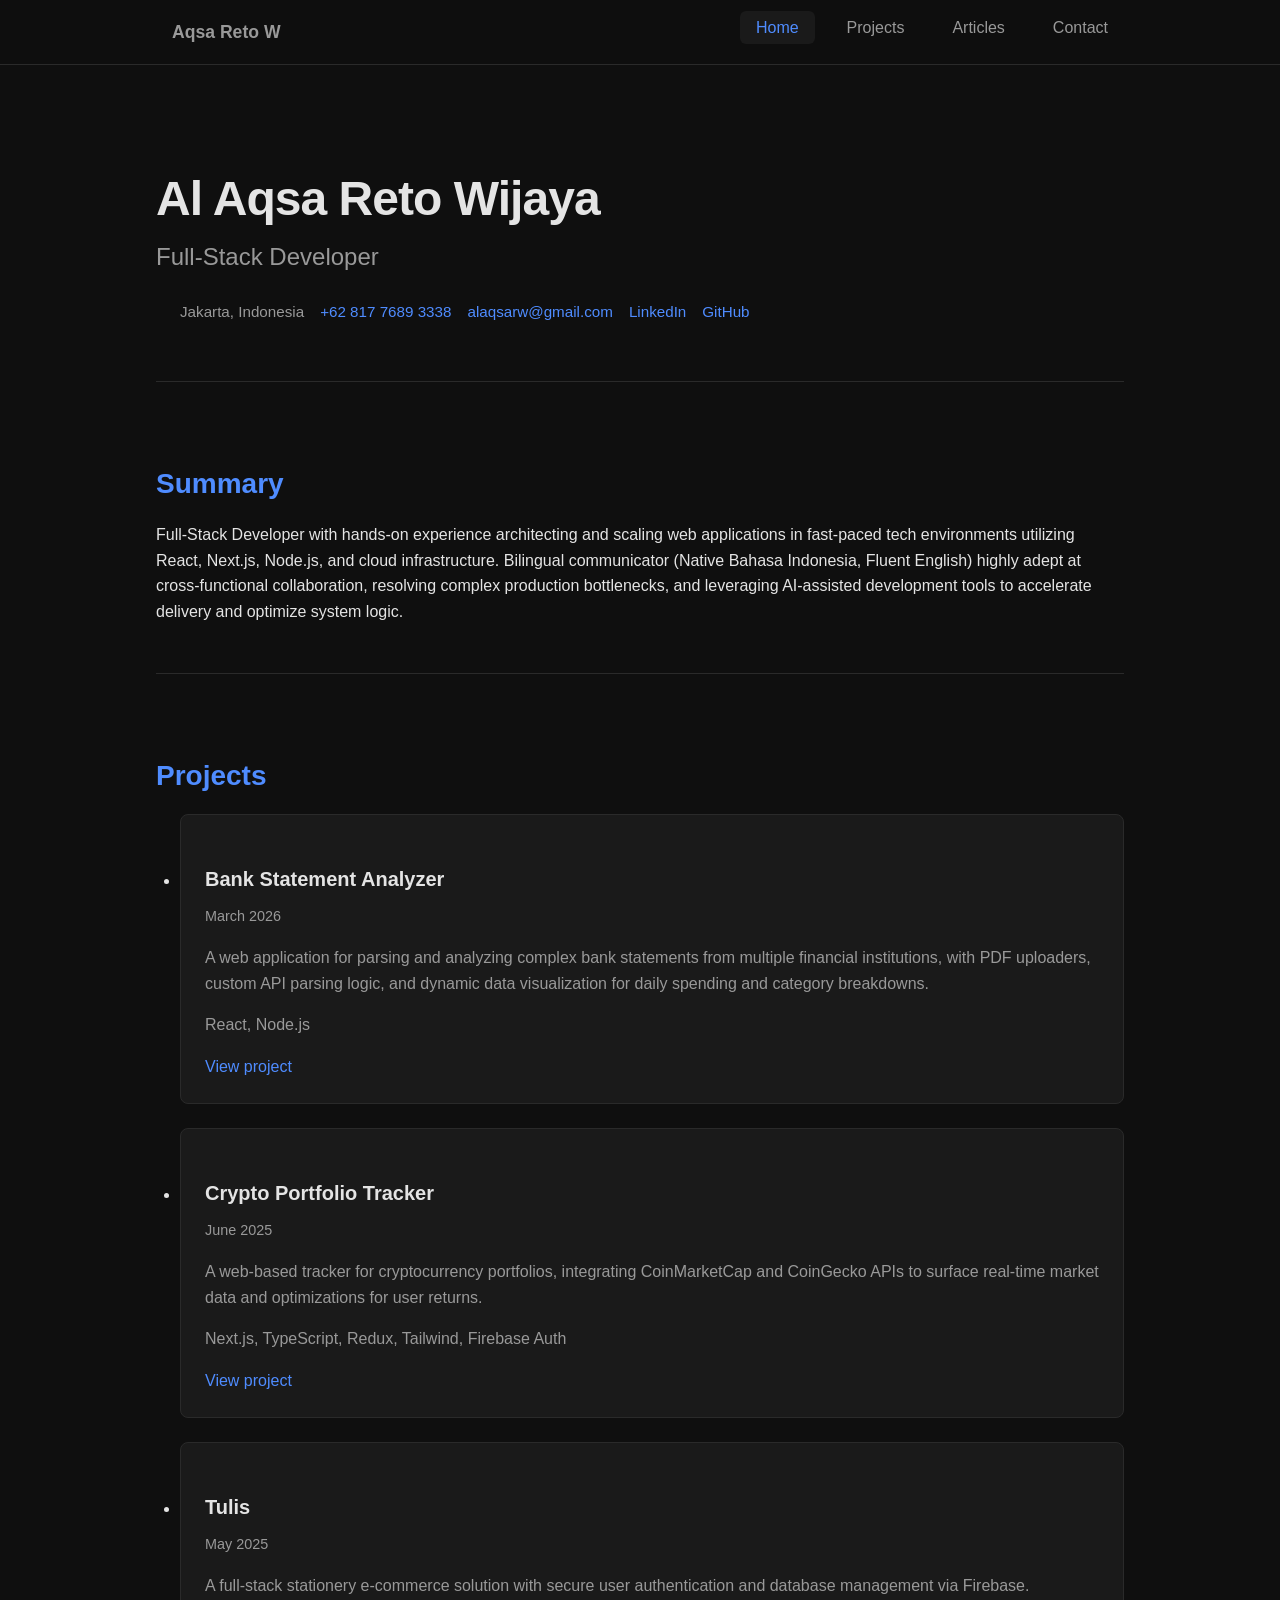
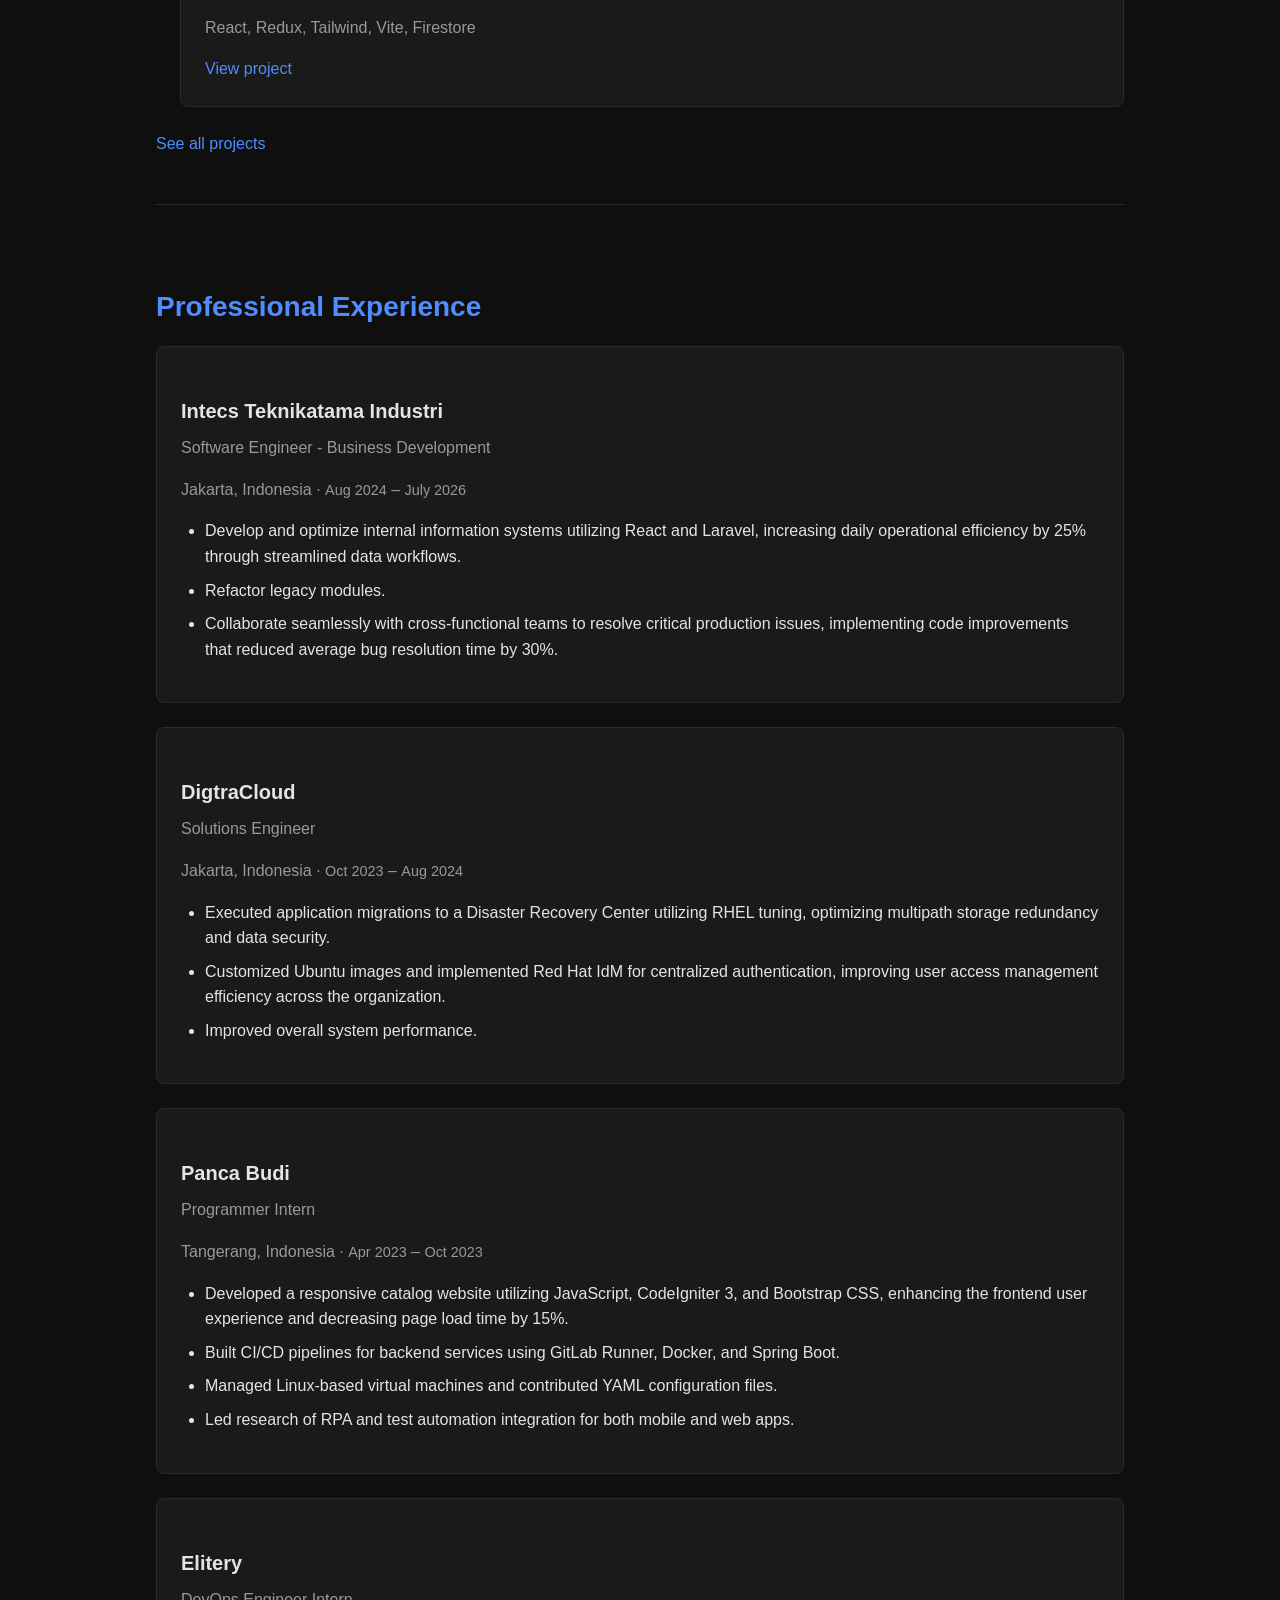
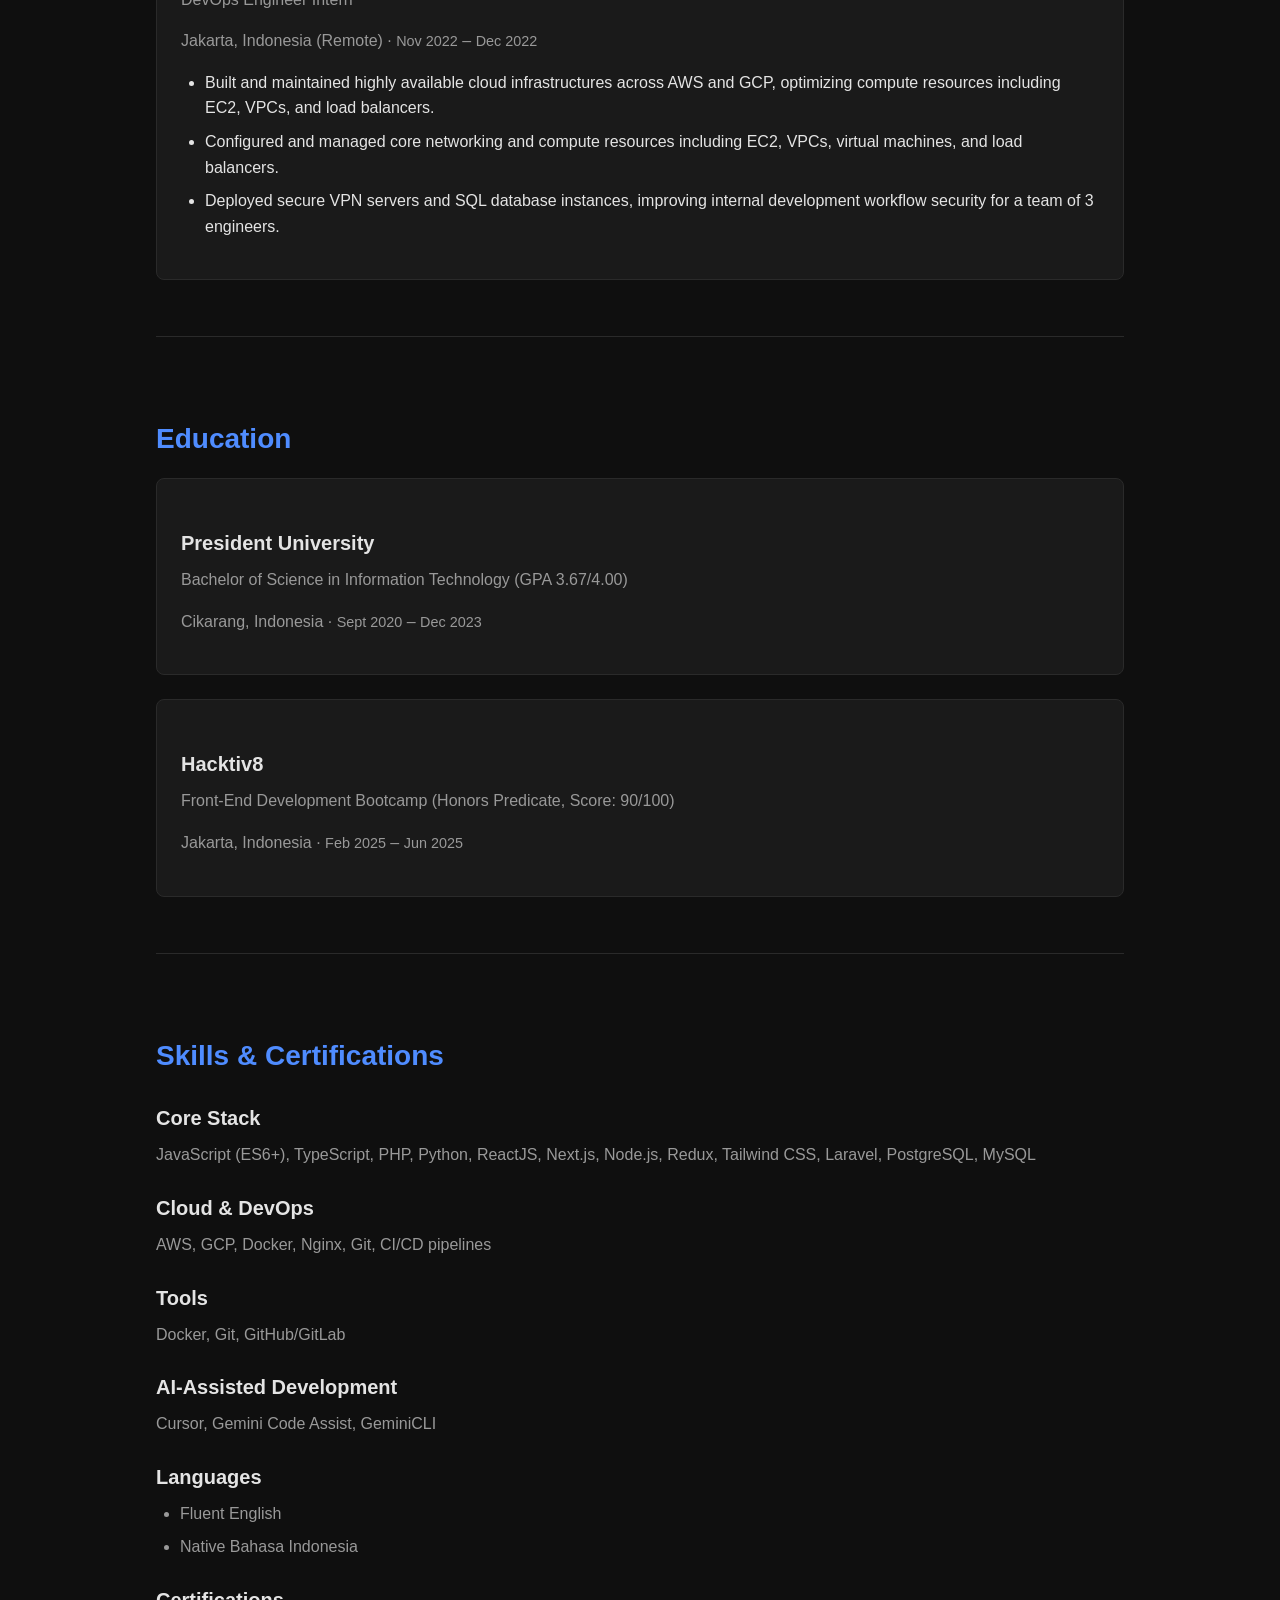
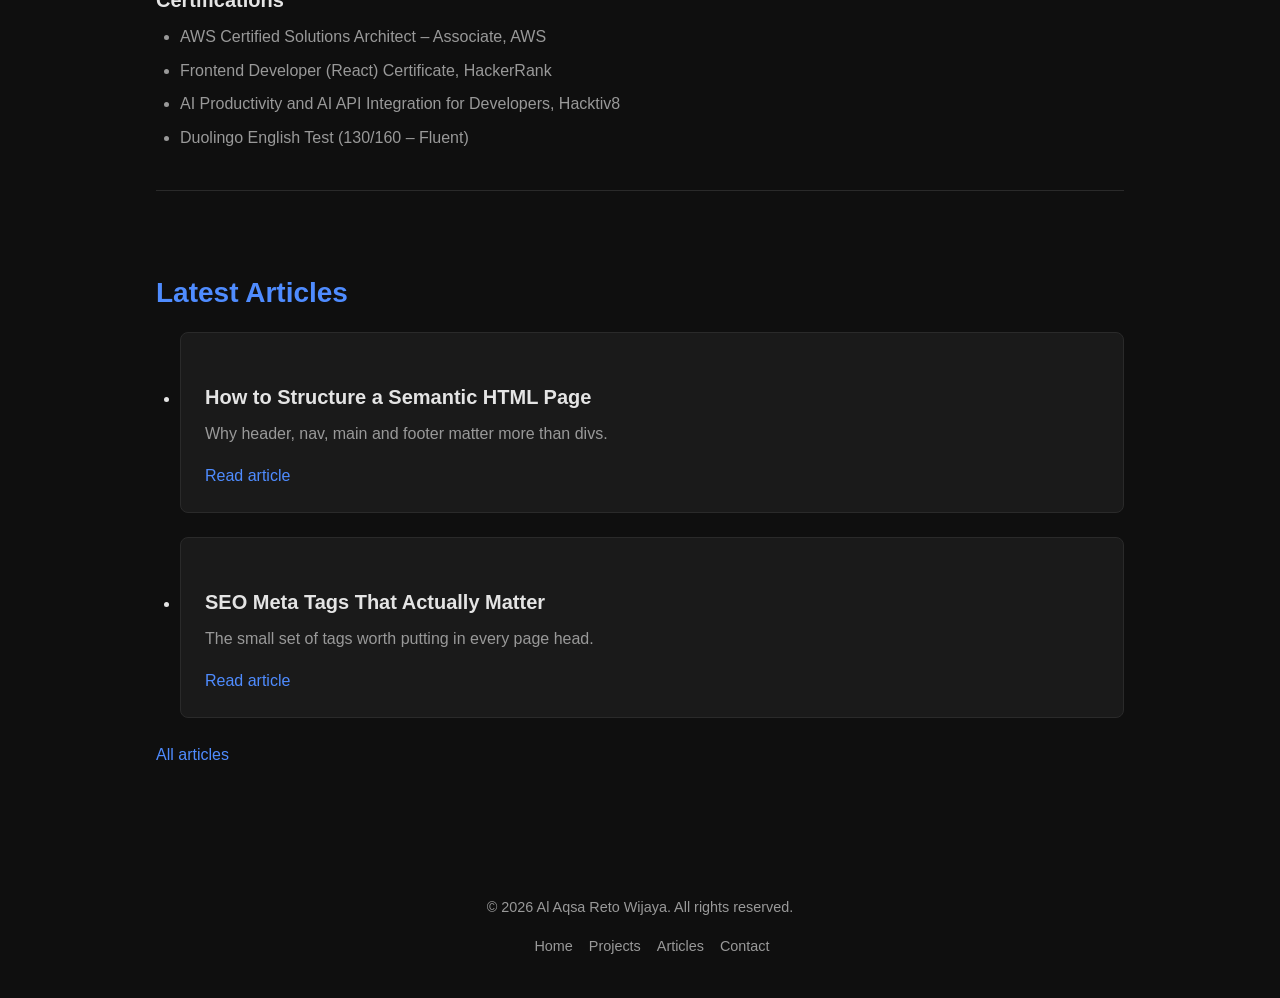
<file: index.html>
<!DOCTYPE html>
<html lang="en">

<head>
    <meta charset="UTF-8">
    <meta name="viewport" content="width=device-width, initial-scale=1.0">
    <title>Al Aqsa Reto Wijaya | Full-Stack Developer</title>
    <meta name="description"
        content="Full-Stack Developer in Jakarta, Indonesia, architecting and scaling web applications with React, Next.js, Node.js and cloud infrastructure.">
    <meta name="keywords"
        content="full-stack developer, React, Next.js, Node.js, TypeScript, Laravel, PostgreSQL, AWS, Jakarta, Indonesia, web developer">
    <meta name="author" content="Al Aqsa Reto Wijaya">
    <meta name="robots" content="index, follow">
    <link rel="canonical" href="https://example.com/index.html">

    <!-- Open Graph -->
    <meta property="og:type" content="website">
    <meta property="og:title" content="Al Aqsa Reto Wijaya | Full-Stack Developer">
    <meta property="og:description"
        content="Full-Stack Developer in Jakarta, Indonesia, architecting and scaling web applications with React, Next.js, Node.js and cloud infrastructure.">
    <meta property="og:url" content="https://example.com/index.html">
    <meta property="og:site_name" content="Al Aqsa Reto Wijaya">
    <link rel="stylesheet" href="css/style.css">

</head>

<body>
    <header>
        <nav aria-label="Main navigation">
            <a href="index.html">Aqsa Reto W</a>
            <ul>
                <li><a href="index.html" aria-current="page">Home</a></li>
                <li><a href="projects.html">Projects</a></li>
                <li><a href="articles.html">Articles</a></li>
                <li><a href="contact.html">Contact</a></li>
            </ul>
        </nav>
    </header>

    <main>
        <section aria-labelledby="hero-heading">
            <h1 id="hero-heading">Al Aqsa Reto Wijaya</h1>
            <p>Full-Stack Developer</p>
            <ul>
                <li>Jakarta, Indonesia</li>
                <li><a href="tel:+6281776893338">+62 817 7689 3338</a></li>
                <li><a href="mailto:alaqsarw@gmail.com">alaqsarw@gmail.com</a></li>
                <li><a href="https://www.linkedin.com/in/alaqsa/" target="_blank" rel="noopener">LinkedIn</a></li>
                <li><a href="https://github.com/AlAqsaRetoW" target="_blank" rel="noopener">GitHub</a></li>
            </ul>
        </section>

        <section aria-labelledby="summary-heading">
            <h2 id="summary-heading">Summary</h2>
            <p>Full-Stack Developer with hands-on experience architecting and scaling web applications in fast-paced
                tech environments utilizing React, Next.js, Node.js, and cloud infrastructure. Bilingual communicator
                (Native Bahasa Indonesia, Fluent English) highly adept at cross-functional collaboration, resolving
                complex production bottlenecks, and leveraging AI-assisted development tools to accelerate delivery and
                optimize system logic.</p>
        </section>

        <section aria-labelledby="projects-heading">
            <h2 id="projects-heading">Projects</h2>
            <ul>
                <li>
                    <article>
                        <h3>Bank Statement Analyzer</h3>
                        <p><time datetime="2026-03">March 2026</time></p>
                        <p>A web application for parsing and analyzing complex bank statements from multiple financial
                            institutions, with PDF uploaders, custom API parsing logic, and dynamic data visualization
                            for daily spending and category breakdowns.</p>
                        <p>React, Node.js</p>
                        <a href="projects.html">View project</a>
                    </article>
                </li>
                <li>
                    <article>
                        <h3>Crypto Portfolio Tracker</h3>
                        <p><time datetime="2025-06">June 2025</time></p>
                        <p>A web-based tracker for cryptocurrency portfolios, integrating CoinMarketCap and CoinGecko
                            APIs to surface real-time market data and optimizations for user returns.</p>
                        <p>Next.js, TypeScript, Redux, Tailwind, Firebase Auth</p>
                        <a href="projects.html">View project</a>
                    </article>
                </li>
                <li>
                    <article>
                        <h3>Tulis</h3>
                        <p><time datetime="2025-05">May 2025</time></p>
                        <p>A full-stack stationery e-commerce solution with secure user authentication and database
                            management via Firebase.</p>
                        <p>React, Redux, Tailwind, Vite, Firestore</p>
                        <a href="projects.html">View project</a>
                    </article>
                </li>
            </ul>
            <p><a href="projects.html">See all projects</a></p>
        </section>

        <section aria-labelledby="experience-heading">
            <h2 id="experience-heading">Professional Experience</h2>

            <article>
                <h3>Intecs Teknikatama Industri</h3>
                <p>Software Engineer - Business Development</p>
                <p>Jakarta, Indonesia &middot; <time datetime="2024-08">Aug 2024</time> &ndash; <time
                        datetime="2026-07">July 2026</time></p>
                <ul>
                    <li>Develop and optimize internal information systems utilizing React and Laravel, increasing
                        daily operational efficiency by 25% through streamlined data workflows.</li>
                    <li>Refactor legacy modules.</li>
                    <li>Collaborate seamlessly with cross-functional teams to resolve critical production issues,
                        implementing code improvements that reduced average bug resolution time by 30%.</li>
                </ul>
            </article>

            <article>
                <h3>DigtraCloud</h3>
                <p>Solutions Engineer</p>
                <p>Jakarta, Indonesia &middot; <time datetime="2023-10">Oct 2023</time> &ndash; <time
                        datetime="2024-08">Aug 2024</time></p>
                <ul>
                    <li>Executed application migrations to a Disaster Recovery Center utilizing RHEL tuning, optimizing
                        multipath storage redundancy and data security.</li>
                    <li>Customized Ubuntu images and implemented Red Hat IdM for centralized authentication, improving
                        user access management efficiency across the organization.</li>
                    <li>Improved overall system performance.</li>
                </ul>
            </article>

            <article>
                <h3>Panca Budi</h3>
                <p>Programmer Intern</p>
                <p>Tangerang, Indonesia &middot; <time datetime="2023-04">Apr 2023</time> &ndash; <time
                        datetime="2023-10">Oct 2023</time></p>
                <ul>
                    <li>Developed a responsive catalog website utilizing JavaScript, CodeIgniter 3, and Bootstrap CSS,
                        enhancing the frontend user experience and decreasing page load time by 15%.</li>
                    <li>Built CI/CD pipelines for backend services using GitLab Runner, Docker, and Spring Boot.</li>
                    <li>Managed Linux-based virtual machines and contributed YAML configuration files.</li>
                    <li>Led research of RPA and test automation integration for both mobile and web apps.</li>
                </ul>
            </article>

            <article>
                <h3>Elitery</h3>
                <p>DevOps Engineer Intern</p>
                <p>Jakarta, Indonesia (Remote) &middot; <time datetime="2022-11">Nov 2022</time> &ndash; <time
                        datetime="2022-12">Dec 2022</time></p>
                <ul>
                    <li>Built and maintained highly available cloud infrastructures across AWS and GCP, optimizing
                        compute resources including EC2, VPCs, and load balancers.</li>
                    <li>Configured and managed core networking and compute resources including EC2, VPCs, virtual
                        machines, and load balancers.</li>
                    <li>Deployed secure VPN servers and SQL database instances, improving internal development workflow
                        security for a team of 3 engineers.</li>
                </ul>
            </article>
        </section>

        <section aria-labelledby="education-heading">
            <h2 id="education-heading">Education</h2>
            <article>
                <h3>President University</h3>
                <p>Bachelor of Science in Information Technology (GPA 3.67/4.00)</p>
                <p>Cikarang, Indonesia &middot; <time datetime="2020-09">Sept 2020</time> &ndash; <time
                        datetime="2023-12">Dec 2023</time></p>
            </article>
            <article>
                <h3>Hacktiv8</h3>
                <p>Front-End Development Bootcamp (Honors Predicate, Score: 90/100)</p>
                <p>Jakarta, Indonesia &middot; <time datetime="2025-02">Feb 2025</time> &ndash; <time
                        datetime="2025-06">Jun 2025</time></p>
            </article>
        </section>

        <section aria-labelledby="skills-heading">
            <h2 id="skills-heading">Skills &amp; Certifications</h2>

            <h3>Core Stack</h3>
            <p>JavaScript (ES6+), TypeScript, PHP, Python, ReactJS, Next.js, Node.js, Redux, Tailwind CSS, Laravel,
                PostgreSQL, MySQL</p>

            <h3>Cloud &amp; DevOps</h3>
            <p>AWS, GCP, Docker, Nginx, Git, CI/CD pipelines</p>

            <h3>Tools</h3>
            <p>Docker, Git, GitHub/GitLab</p>

            <h3>AI-Assisted Development</h3>
            <p>Cursor, Gemini Code Assist, GeminiCLI</p>

            <h3>Languages</h3>
            <ul>
                <li>Fluent English</li>
                <li>Native Bahasa Indonesia</li>
            </ul>

            <h3>Certifications</h3>
            <ul>
                <li>AWS Certified Solutions Architect &ndash; Associate, AWS</li>
                <li>Frontend Developer (React) Certificate, HackerRank</li>
                <li>AI Productivity and AI API Integration for Developers, Hacktiv8</li>
                <li>Duolingo English Test (130/160 &ndash; Fluent)</li>
            </ul>
        </section>

        <section aria-labelledby="articles-heading">
            <h2 id="articles-heading">Latest Articles</h2>
            <ul>
                <li>
                    <article>
                        <h3>How to Structure a Semantic HTML Page</h3>
                        <p>Why header, nav, main and footer matter more than divs.</p>
                        <a href="articles.html">Read article</a>
                    </article>
                </li>
                <li>
                    <article>
                        <h3>SEO Meta Tags That Actually Matter</h3>
                        <p>The small set of tags worth putting in every page head.</p>
                        <a href="articles.html">Read article</a>
                    </article>
                </li>
            </ul>
            <p><a href="articles.html">All articles</a></p>
        </section>
    </main>

    <footer>
        <p>&copy; 2026 Al Aqsa Reto Wijaya. All rights reserved.</p>
        <nav aria-label="Footer navigation">
            <ul>
                <li><a href="index.html">Home</a></li>
                <li><a href="projects.html">Projects</a></li>
                <li><a href="articles.html">Articles</a></li>
                <li><a href="contact.html">Contact</a></li>
            </ul>
        </nav>
    </footer>
</body>

</html>
</file>
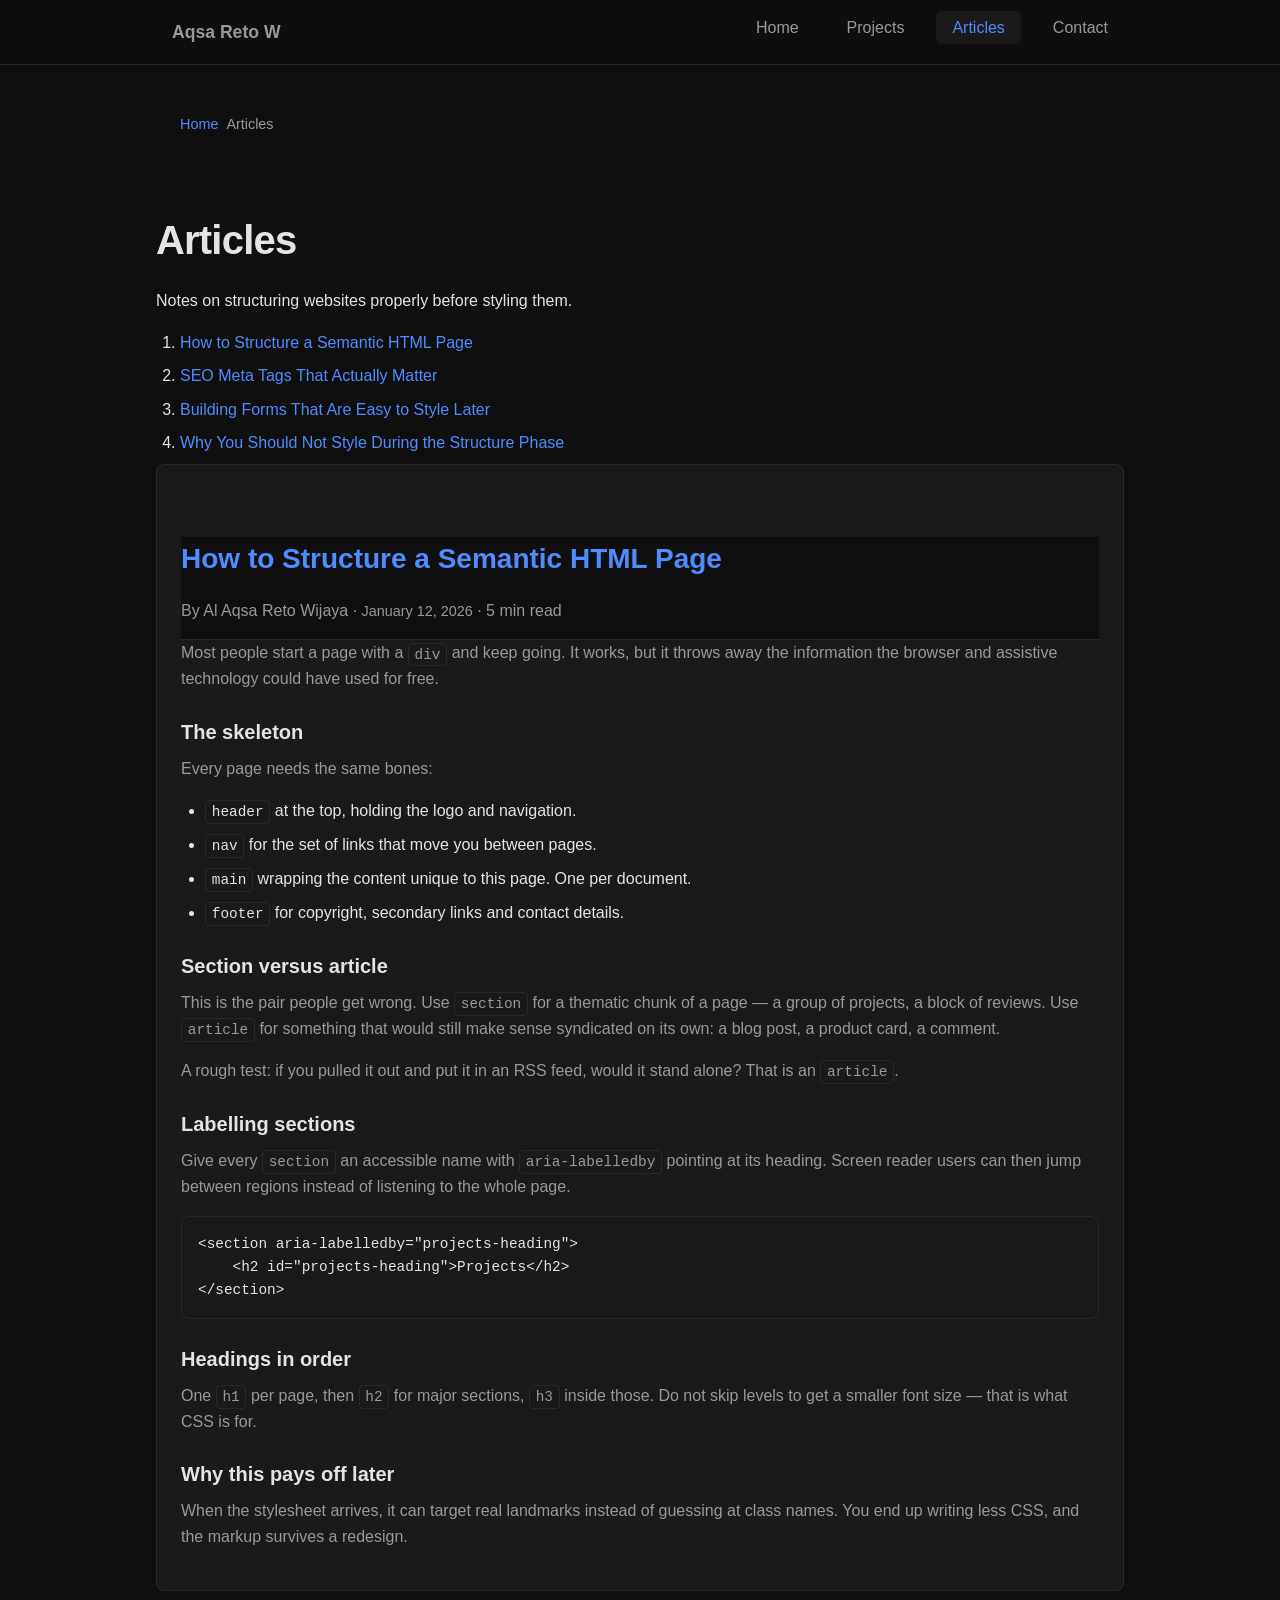
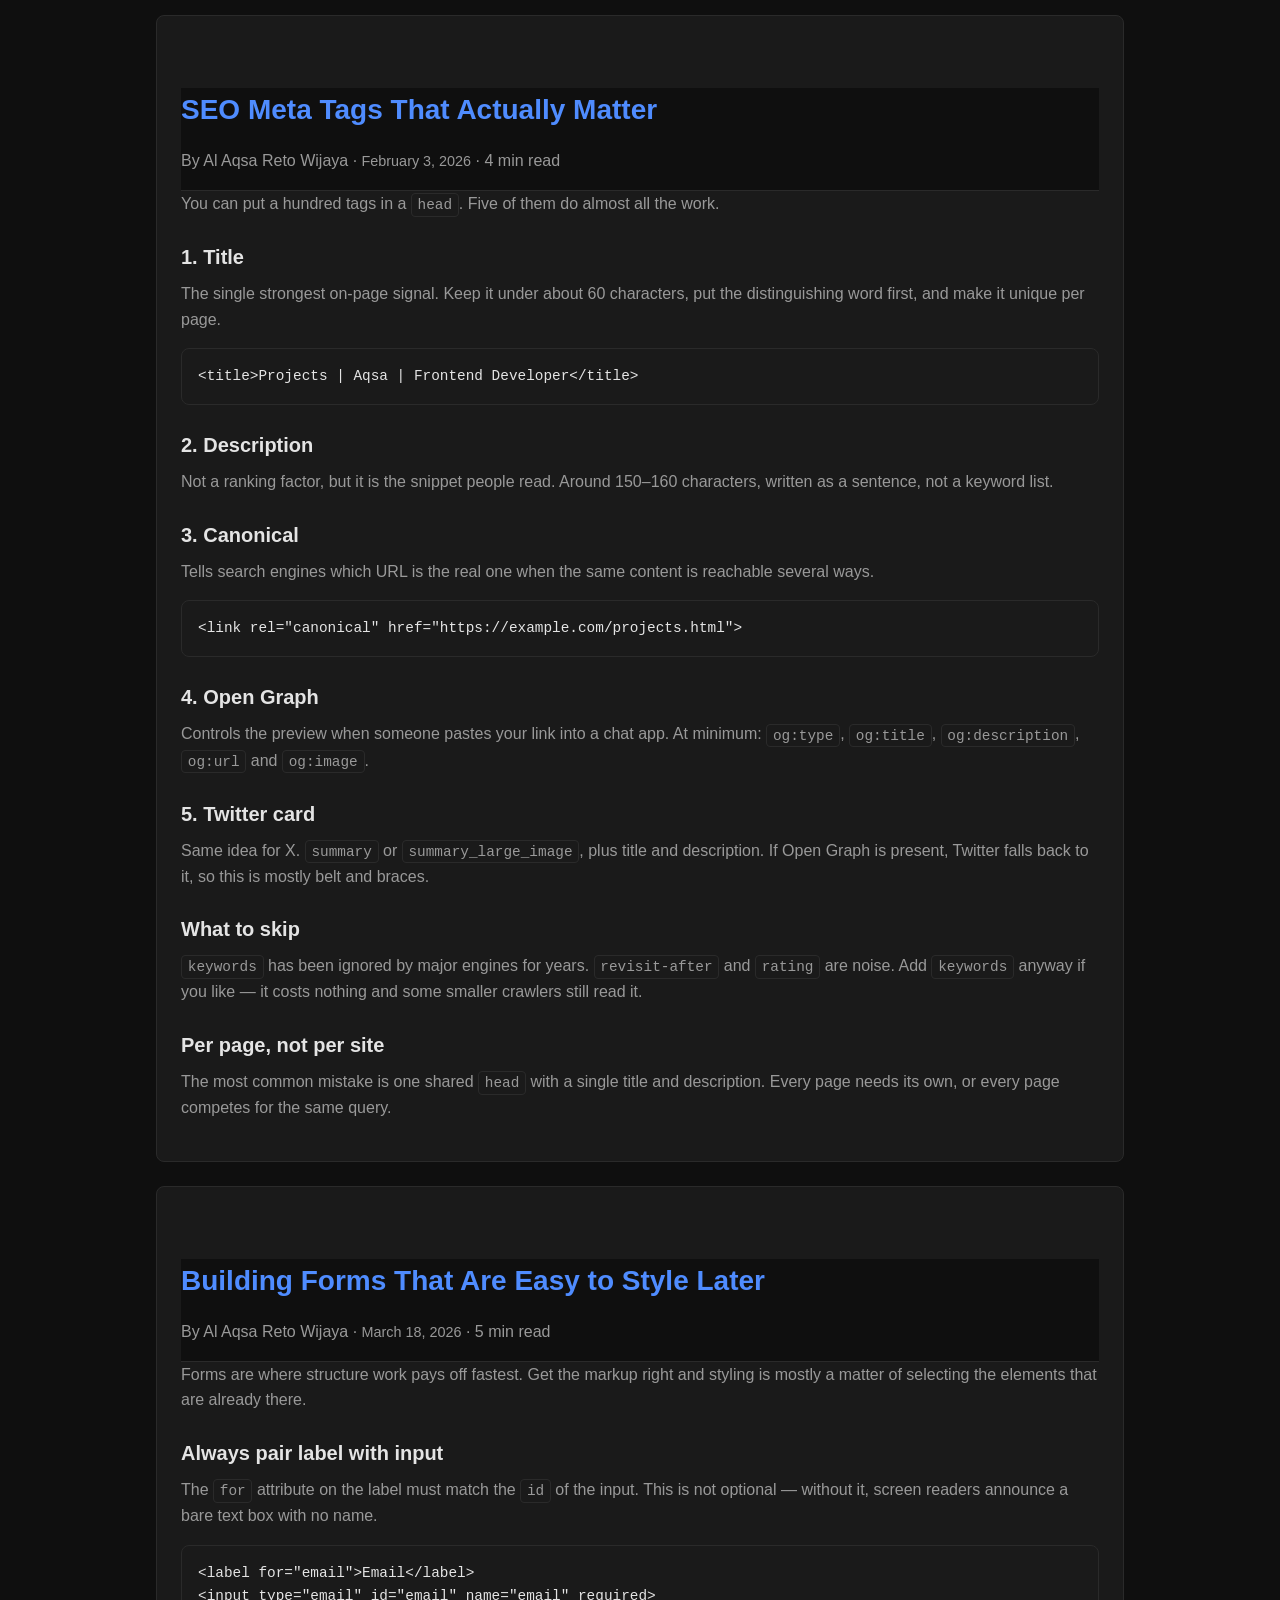
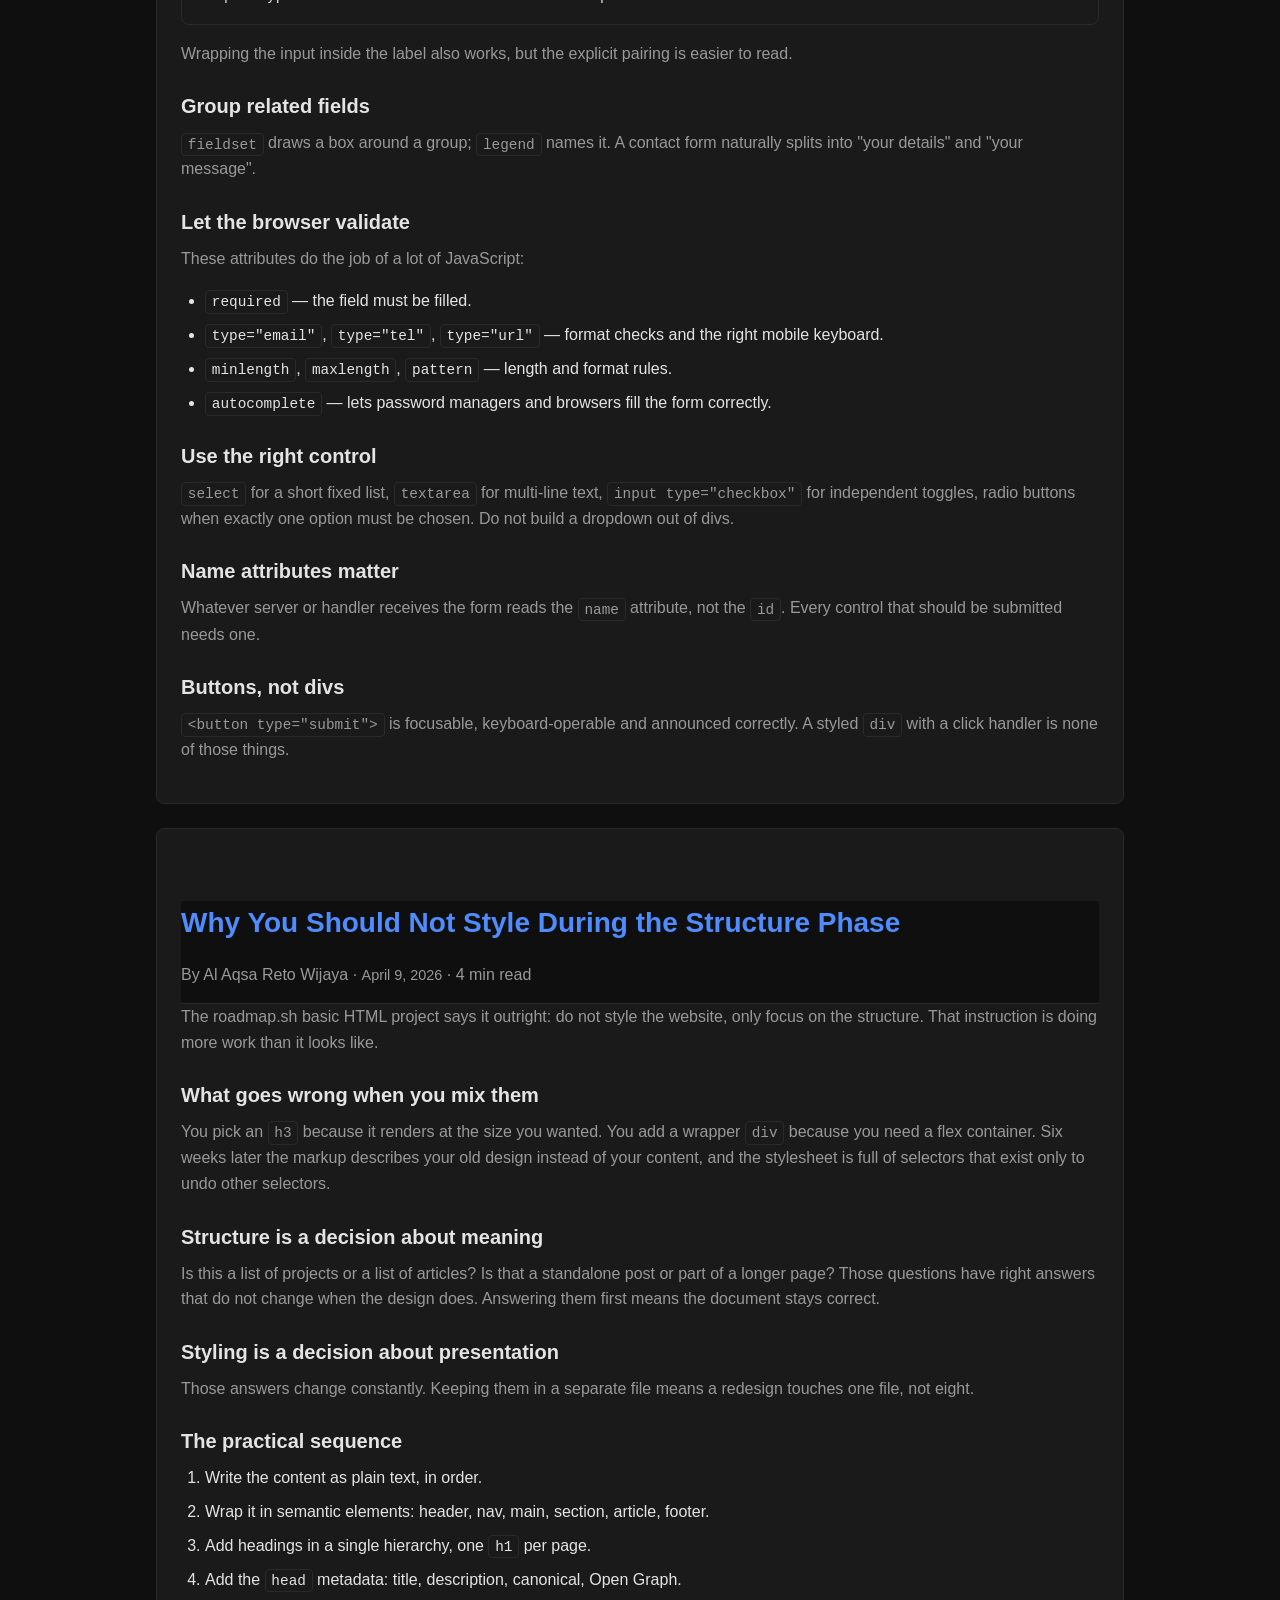
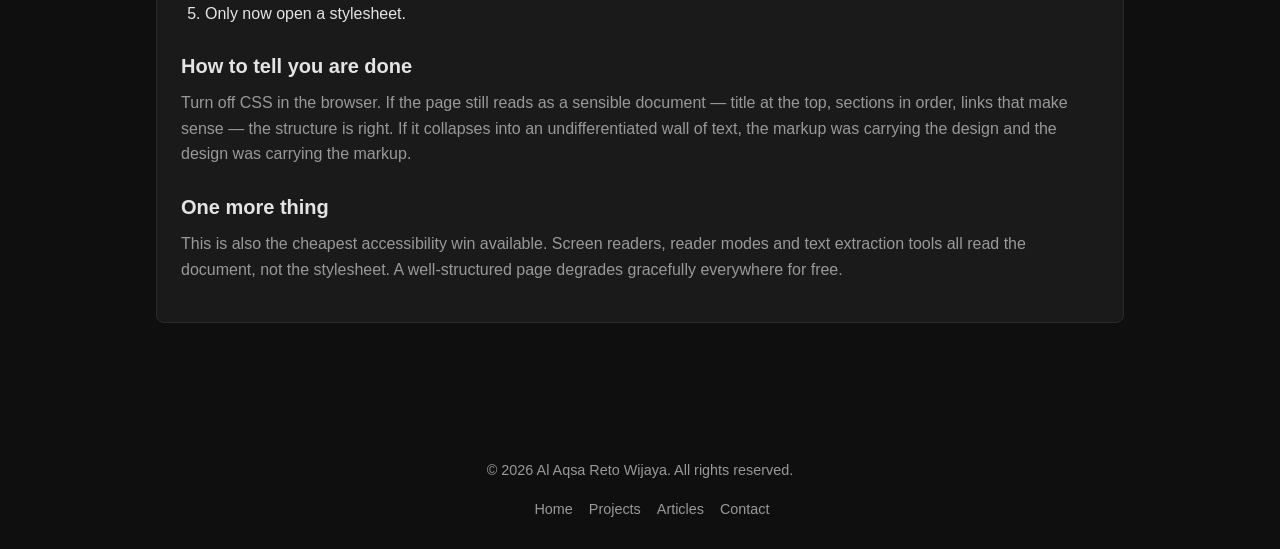
<file: articles.html>
<!DOCTYPE html>
<html lang="en">

<head>
    <meta charset="UTF-8">
    <meta name="viewport" content="width=device-width, initial-scale=1.0">
    <title>Articles | Al Aqsa Reto Wijaya | Full-Stack Developer</title>
    <meta name="description"
        content="Full articles by Al Aqsa Reto Wijaya on semantic HTML structure, SEO meta tags, accessible forms, and why structure should come before styling.">
    <meta name="keywords"
        content="semantic HTML, SEO meta tags, HTML forms, separation of concerns, accessible markup, frontend articles, web development">
    <meta name="author" content="Al Aqsa Reto Wijaya">
    <meta name="robots" content="index, follow">
    <link rel="canonical" href="https://example.com/articles.html">

    <!-- Open Graph -->
    <meta property="og:type" content="website">
    <meta property="og:title" content="Articles | Al Aqsa Reto Wijaya | Full-Stack Developer">
    <meta property="og:description"
        content="Full articles by Al Aqsa Reto Wijaya on semantic HTML structure, SEO meta tags, accessible forms, and why structure should come before styling.">
    <meta property="og:url" content="https://example.com/articles.html">
    <meta property="og:site_name" content="Al Aqsa Reto Wijaya">
    <link rel="stylesheet" href="css/style.css">

    <!-- Twitter -->
    <meta name="twitter:card" content="summary">
    <meta name="twitter:title" content="Articles | Al Aqsa Reto Wijaya | Full-Stack Developer">
    <meta name="twitter:description"
        content="Full articles by Al Aqsa Reto Wijaya on semantic HTML structure, SEO meta tags, accessible forms, and why structure should come before styling.">
</head>

<body>
    <header>
        <nav aria-label="Main navigation">
            <a href="index.html">Aqsa Reto W</a>
            <ul>
                <li><a href="index.html">Home</a></li>
                <li><a href="projects.html">Projects</a></li>
                <li><a href="articles.html" aria-current="page">Articles</a></li>
                <li><a href="contact.html">Contact</a></li>
            </ul>
        </nav>
    </header>

    <main>
        <nav aria-label="Breadcrumb">
            <ol>
                <li><a href="index.html">Home</a></li>
                <li>Articles</li>
            </ol>
        </nav>

        <section aria-labelledby="articles-heading">
            <h1 id="articles-heading">Articles</h1>
            <p>Notes on structuring websites properly before styling them.</p>

            <nav aria-label="Article list">
                <ol>
                    <li><a href="#semantic-html">How to Structure a Semantic HTML Page</a></li>
                    <li><a href="#seo-meta-tags">SEO Meta Tags That Actually Matter</a></li>
                    <li><a href="#forms">Building Forms That Are Easy to Style Later</a></li>
                    <li><a href="#no-styling">Why You Should Not Style During the Structure Phase</a></li>
                </ol>
            </nav>

            <article id="semantic-html">
                <header>
                    <h2>How to Structure a Semantic HTML Page</h2>
                    <p>By Al Aqsa Reto Wijaya &middot; <time datetime="2026-01-12">January 12, 2026</time> &middot; 5 min
                        read</p>
                </header>

                <p>Most people start a page with a <code>div</code> and keep going. It works, but it throws away the
                    information the browser and assistive technology could have used for free.</p>

                <h3>The skeleton</h3>
                <p>Every page needs the same bones:</p>
                <ul>
                    <li><code>header</code> at the top, holding the logo and navigation.</li>
                    <li><code>nav</code> for the set of links that move you between pages.</li>
                    <li><code>main</code> wrapping the content unique to this page. One per document.</li>
                    <li><code>footer</code> for copyright, secondary links and contact details.</li>
                </ul>

                <h3>Section versus article</h3>
                <p>This is the pair people get wrong. Use <code>section</code> for a thematic chunk of a page — a group
                    of projects, a block of reviews. Use <code>article</code> for something that would still make sense
                    syndicated on its own: a blog post, a product card, a comment.</p>
                <p>A rough test: if you pulled it out and put it in an RSS feed, would it stand alone? That is an
                    <code>article</code>.</p>

                <h3>Labelling sections</h3>
                <p>Give every <code>section</code> an accessible name with <code>aria-labelledby</code> pointing at its
                    heading. Screen reader users can then jump between regions instead of listening to the whole page.
                </p>
                <pre><code>&lt;section aria-labelledby="projects-heading"&gt;
    &lt;h2 id="projects-heading"&gt;Projects&lt;/h2&gt;
&lt;/section&gt;</code></pre>

                <h3>Headings in order</h3>
                <p>One <code>h1</code> per page, then <code>h2</code> for major sections, <code>h3</code> inside those.
                    Do not skip levels to get a smaller font size — that is what CSS is for.</p>

                <h3>Why this pays off later</h3>
                <p>When the stylesheet arrives, it can target real landmarks instead of guessing at class names. You end
                    up writing less CSS, and the markup survives a redesign.</p>
            </article>

            <article id="seo-meta-tags">
                <header>
                    <h2>SEO Meta Tags That Actually Matter</h2>
                    <p>By Al Aqsa Reto Wijaya &middot; <time datetime="2026-02-03">February 3, 2026</time> &middot; 4 min
                        read</p>
                </header>

                <p>You can put a hundred tags in a <code>head</code>. Five of them do almost all the work.</p>

                <h3>1. Title</h3>
                <p>The single strongest on-page signal. Keep it under about 60 characters, put the distinguishing word
                    first, and make it unique per page.</p>
                <pre><code>&lt;title&gt;Projects | Aqsa | Frontend Developer&lt;/title&gt;</code></pre>

                <h3>2. Description</h3>
                <p>Not a ranking factor, but it is the snippet people read. Around 150–160 characters, written as a
                    sentence, not a keyword list.</p>

                <h3>3. Canonical</h3>
                <p>Tells search engines which URL is the real one when the same content is reachable several ways.</p>
                <pre><code>&lt;link rel="canonical" href="https://example.com/projects.html"&gt;</code></pre>

                <h3>4. Open Graph</h3>
                <p>Controls the preview when someone pastes your link into a chat app. At minimum:
                    <code>og:type</code>, <code>og:title</code>, <code>og:description</code>, <code>og:url</code> and
                    <code>og:image</code>.</p>

                <h3>5. Twitter card</h3>
                <p>Same idea for X. <code>summary</code> or <code>summary_large_image</code>, plus title and
                    description. If Open Graph is present, Twitter falls back to it, so this is mostly belt and braces.
                </p>

                <h3>What to skip</h3>
                <p><code>keywords</code> has been ignored by major engines for years. <code>revisit-after</code> and
                    <code>rating</code> are noise. Add <code>keywords</code> anyway if you like — it costs nothing and
                    some smaller crawlers still read it.</p>

                <h3>Per page, not per site</h3>
                <p>The most common mistake is one shared <code>head</code> with a single title and description. Every
                    page needs its own, or every page competes for the same query.</p>
            </article>

            <article id="forms">
                <header>
                    <h2>Building Forms That Are Easy to Style Later</h2>
                    <p>By Al Aqsa Reto Wijaya &middot; <time datetime="2026-03-18">March 18, 2026</time> &middot; 5 min
                        read</p>
                </header>

                <p>Forms are where structure work pays off fastest. Get the markup right and styling is mostly a matter
                    of selecting the elements that are already there.</p>

                <h3>Always pair label with input</h3>
                <p>The <code>for</code> attribute on the label must match the <code>id</code> of the input. This is not
                    optional — without it, screen readers announce a bare text box with no name.</p>
                <pre><code>&lt;label for="email"&gt;Email&lt;/label&gt;
&lt;input type="email" id="email" name="email" required&gt;</code></pre>
                <p>Wrapping the input inside the label also works, but the explicit pairing is easier to read.</p>

                <h3>Group related fields</h3>
                <p><code>fieldset</code> draws a box around a group; <code>legend</code> names it. A contact form
                    naturally splits into "your details" and "your message".</p>

                <h3>Let the browser validate</h3>
                <p>These attributes do the job of a lot of JavaScript:</p>
                <ul>
                    <li><code>required</code> — the field must be filled.</li>
                    <li><code>type="email"</code>, <code>type="tel"</code>, <code>type="url"</code> — format checks and
                        the right mobile keyboard.</li>
                    <li><code>minlength</code>, <code>maxlength</code>, <code>pattern</code> — length and format rules.
                    </li>
                    <li><code>autocomplete</code> — lets password managers and browsers fill the form correctly.</li>
                </ul>

                <h3>Use the right control</h3>
                <p><code>select</code> for a short fixed list, <code>textarea</code> for multi-line text,
                    <code>input type="checkbox"</code> for independent toggles, radio buttons when exactly one option
                    must be chosen. Do not build a dropdown out of divs.</p>

                <h3>Name attributes matter</h3>
                <p>Whatever server or handler receives the form reads the <code>name</code> attribute, not the
                    <code>id</code>. Every control that should be submitted needs one.</p>

                <h3>Buttons, not divs</h3>
                <p><code>&lt;button type="submit"&gt;</code> is focusable, keyboard-operable and announced correctly. A
                    styled <code>div</code> with a click handler is none of those things.</p>
            </article>

            <article id="no-styling">
                <header>
                    <h2>Why You Should Not Style During the Structure Phase</h2>
                    <p>By Al Aqsa Reto Wijaya &middot; <time datetime="2026-04-09">April 9, 2026</time> &middot; 4 min
                        read</p>
                </header>

                <p>The roadmap.sh basic HTML project says it outright: do not style the website, only focus on the
                    structure. That instruction is doing more work than it looks like.</p>

                <h3>What goes wrong when you mix them</h3>
                <p>You pick an <code>h3</code> because it renders at the size you wanted. You add a wrapper
                    <code>div</code> because you need a flex container. Six weeks later the markup describes your old
                    design instead of your content, and the stylesheet is full of selectors that exist only to undo
                    other selectors.</p>

                <h3>Structure is a decision about meaning</h3>
                <p>Is this a list of projects or a list of articles? Is that a standalone post or part of a longer page?
                    Those questions have right answers that do not change when the design does. Answering them first
                    means the document stays correct.</p>

                <h3>Styling is a decision about presentation</h3>
                <p>Those answers change constantly. Keeping them in a separate file means a redesign touches one file,
                    not eight.</p>

                <h3>The practical sequence</h3>
                <ol>
                    <li>Write the content as plain text, in order.</li>
                    <li>Wrap it in semantic elements: header, nav, main, section, article, footer.</li>
                    <li>Add headings in a single hierarchy, one <code>h1</code> per page.</li>
                    <li>Add the <code>head</code> metadata: title, description, canonical, Open Graph.</li>
                    <li>Only now open a stylesheet.</li>
                </ol>

                <h3>How to tell you are done</h3>
                <p>Turn off CSS in the browser. If the page still reads as a sensible document — title at the top,
                    sections in order, links that make sense — the structure is right. If it collapses into an
                    undifferentiated wall of text, the markup was carrying the design and the design was carrying the
                    markup.</p>

                <h3>One more thing</h3>
                <p>This is also the cheapest accessibility win available. Screen readers, reader modes and text
                    extraction tools all read the document, not the stylesheet. A well-structured page degrades
                    gracefully everywhere for free.</p>
            </article>
        </section>
    </main>

    <footer>
        <p>&copy; 2026 Al Aqsa Reto Wijaya. All rights reserved.</p>
        <nav aria-label="Footer navigation">
            <ul>
                <li><a href="index.html">Home</a></li>
                <li><a href="projects.html">Projects</a></li>
                <li><a href="articles.html">Articles</a></li>
                <li><a href="contact.html">Contact</a></li>
            </ul>
        </nav>
    </footer>
</body>

</html>
</file>
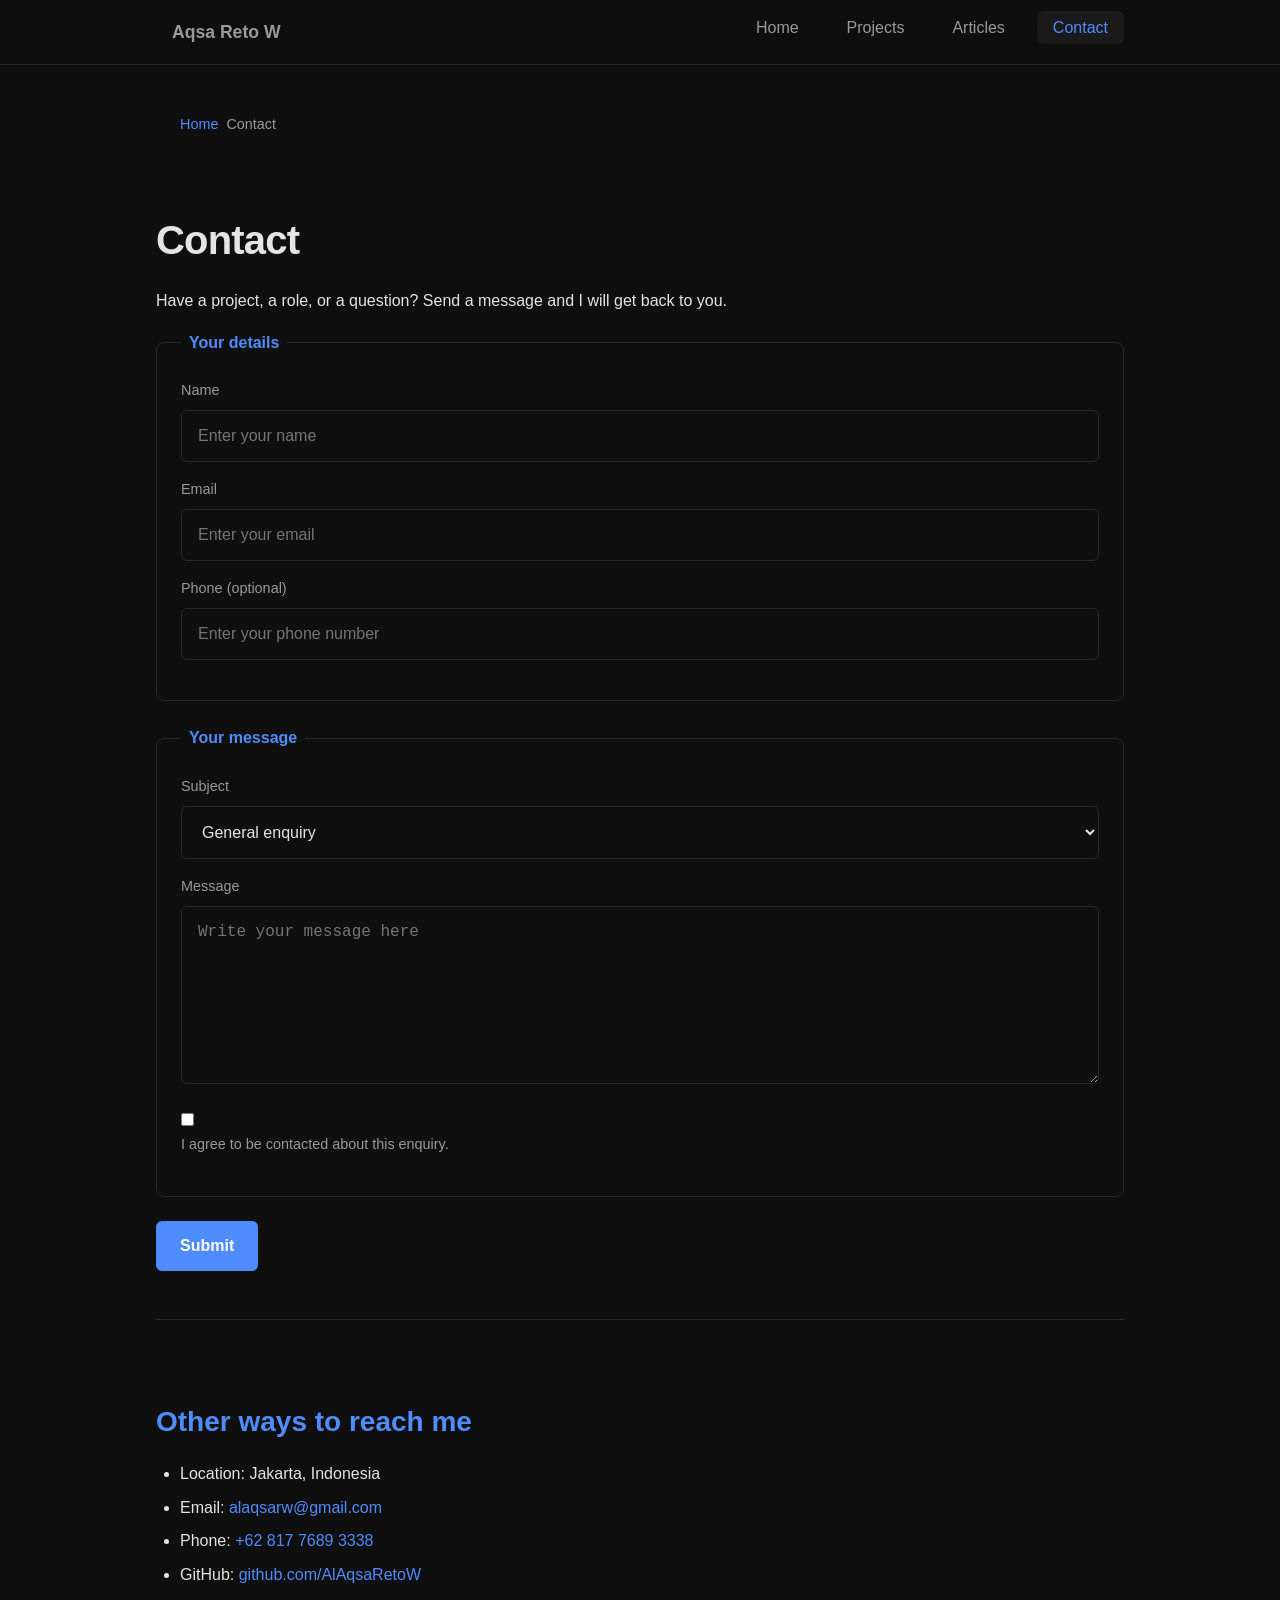
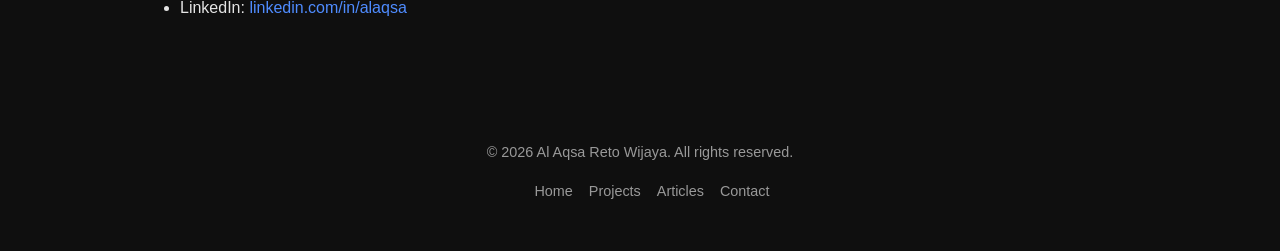
<file: contact.html>
<!DOCTYPE html>
<html lang="en">

<head>
    <meta charset="UTF-8">
    <meta name="viewport" content="width=device-width, initial-scale=1.0">
    <title>Contact | Al Aqsa Reto Wijaya | Full-Stack Developer</title>
    <meta name="description"
        content="Get in touch with Al Aqsa Reto Wijaya, a Full-Stack Developer based in Jakarta, Indonesia. Send a message about a project, a role, or a question.">
    <meta name="keywords"
        content="contact full-stack developer, hire web developer, Jakarta Indonesia, contact form, Al Aqsa Reto Wijaya">
    <meta name="author" content="Al Aqsa Reto Wijaya">
    <meta name="robots" content="index, follow">
    <link rel="canonical" href="https://example.com/contact.html">

    <!-- Open Graph -->
    <meta property="og:type" content="website">
    <meta property="og:title" content="Contact | Al Aqsa Reto Wijaya | Full-Stack Developer">
    <meta property="og:description"
        content="Get in touch with Al Aqsa Reto Wijaya, a Full-Stack Developer based in Jakarta, Indonesia. Send a message about a project, a role, or a question.">
    <meta property="og:url" content="https://example.com/contact.html">
    <meta property="og:site_name" content="Al Aqsa Reto Wijaya">
    <link rel="stylesheet" href="css/style.css">

    <!-- Twitter -->
    <meta name="twitter:card" content="summary">
    <meta name="twitter:title" content="Contact | Al Aqsa Reto Wijaya | Full-Stack Developer">
    <meta name="twitter:description"
        content="Get in touch with Al Aqsa Reto Wijaya, a Full-Stack Developer based in Jakarta, Indonesia. Send a message about a project, a role, or a question.">
</head>

<body>
    <header>
        <nav aria-label="Main navigation">
            <a href="index.html">Aqsa Reto W</a>
            <ul>
                <li><a href="index.html">Home</a></li>
                <li><a href="projects.html">Projects</a></li>
                <li><a href="articles.html">Articles</a></li>
                <li><a href="contact.html" aria-current="page">Contact</a></li>
            </ul>
        </nav>
    </header>

    <main>
        <nav aria-label="Breadcrumb">
            <ol>
                <li><a href="index.html">Home</a></li>
                <li>Contact</li>
            </ol>
        </nav>

        <section aria-labelledby="contact-heading">
            <h1 id="contact-heading">Contact</h1>
            <p>Have a project, a role, or a question? Send a message and I will get back to you.</p>

            <form action="/contact" method="post">
                <fieldset>
                    <legend>Your details</legend>

                    <p>
                        <label for="name">Name</label>
                        <input type="text" id="name" name="name" placeholder="Enter your name" required
                            autocomplete="name">
                    </p>

                    <p>
                        <label for="email">Email</label>
                        <input type="email" id="email" name="email" placeholder="Enter your email" required
                            autocomplete="email">
                    </p>

                    <p>
                        <label for="phone">Phone <span>(optional)</span></label>
                        <input type="tel" id="phone" name="phone" placeholder="Enter your phone number"
                            autocomplete="tel">
                    </p>
                </fieldset>

                <fieldset>
                    <legend>Your message</legend>

                    <p>
                        <label for="subject">Subject</label>
                        <select id="subject" name="subject">
                            <option value="general">General enquiry</option>
                            <option value="project">Project work</option>
                            <option value="job">Job opportunity</option>
                            <option value="other">Other</option>
                        </select>
                    </p>

                    <p>
                        <label for="message">Message</label>
                        <textarea id="message" name="message" rows="8" placeholder="Write your message here"
                            required></textarea>
                    </p>

                    <p>
                        <input type="checkbox" id="consent" name="consent" required>
                        <label for="consent">I agree to be contacted about this enquiry.</label>
                    </p>
                </fieldset>

                <p>
                    <button type="submit">Submit</button>
                </p>
            </form>
        </section>

        <section aria-labelledby="other-heading">
            <h2 id="other-heading">Other ways to reach me</h2>
            <ul>
                <li>Location: Jakarta, Indonesia</li>
                <li>Email: <a href="mailto:alaqsarw@gmail.com">alaqsarw@gmail.com</a></li>
                <li>Phone: <a href="tel:+6281776893338">+62 817 7689 3338</a></li>
                <li>GitHub: <a href="https://github.com/AlAqsaRetoW" target="_blank"
                        rel="noopener">github.com/AlAqsaRetoW</a></li>
                <li>LinkedIn: <a href="https://www.linkedin.com/in/alaqsa/" target="_blank"
                        rel="noopener">linkedin.com/in/alaqsa</a>
                </li>
            </ul>
        </section>
    </main>

    <footer>
        <p>&copy; 2026 Al Aqsa Reto Wijaya. All rights reserved.</p>
        <nav aria-label="Footer navigation">
            <ul>
                <li><a href="index.html">Home</a></li>
                <li><a href="projects.html">Projects</a></li>
                <li><a href="articles.html">Articles</a></li>
                <li><a href="contact.html">Contact</a></li>
            </ul>
        </nav>
    </footer>
</body>

</html>
</file>
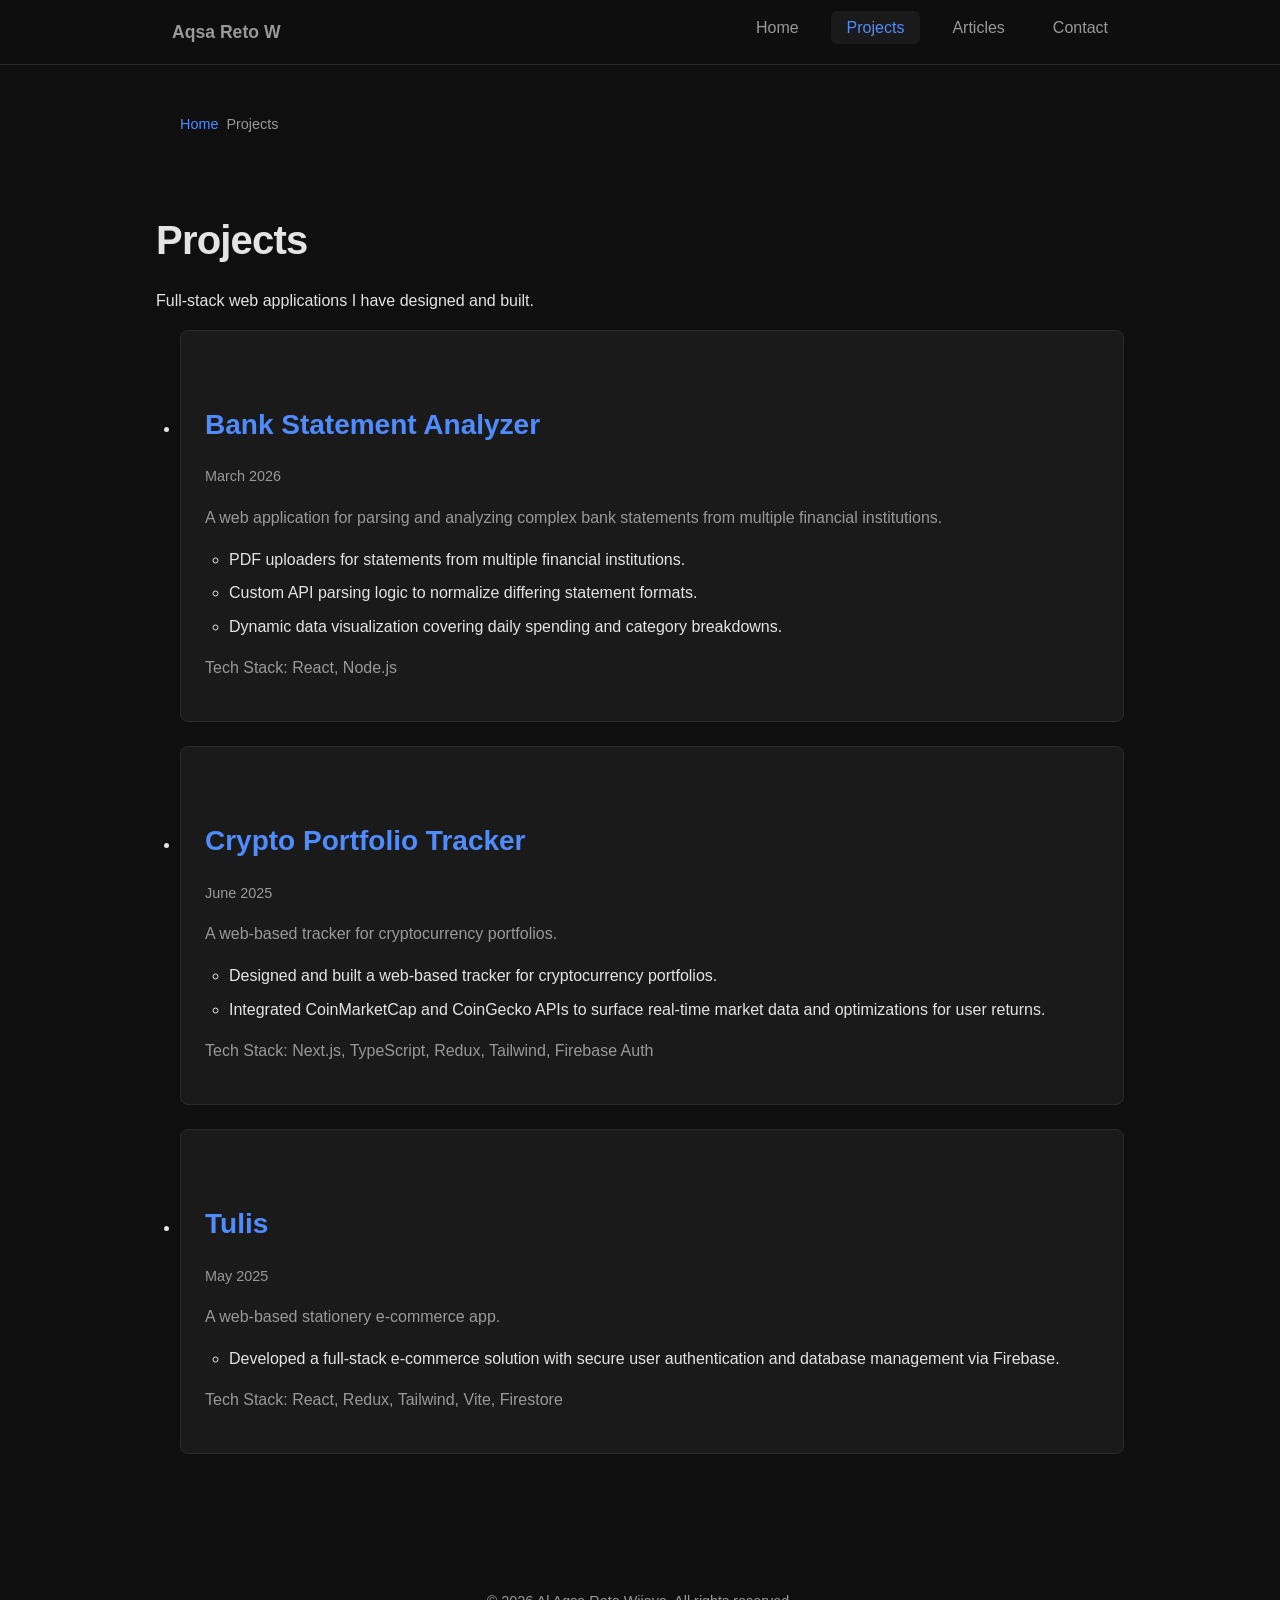
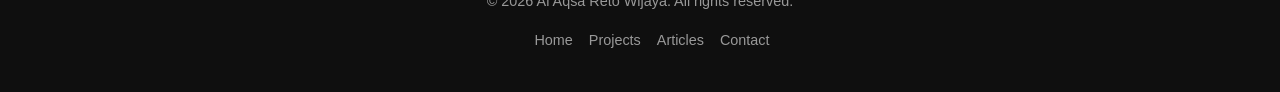
<file: projects.html>
<!DOCTYPE html>
<html lang="en">

<head>
    <meta charset="UTF-8">
    <meta name="viewport" content="width=device-width, initial-scale=1.0">
    <title>Projects | Al Aqsa Reto Wijaya | Full-Stack Developer</title>
    <meta name="description"
        content="Projects by Al Aqsa Reto Wijaya: Bank Statement Analyzer, Crypto Portfolio Tracker, and Tulis — full-stack web applications built with React, Next.js and Node.js.">
    <meta name="keywords"
        content="full-stack projects, React projects, Next.js, Node.js, Firebase, crypto portfolio tracker, e-commerce">
    <meta name="author" content="Al Aqsa Reto Wijaya">
    <meta name="robots" content="index, follow">
    <link rel="canonical" href="https://example.com/projects.html">

    <!-- Open Graph -->
    <meta property="og:type" content="website">
    <meta property="og:title" content="Projects | Al Aqsa Reto Wijaya | Full-Stack Developer">
    <meta property="og:description"
        content="Projects by Al Aqsa Reto Wijaya: Bank Statement Analyzer, Crypto Portfolio Tracker, and Tulis — full-stack web applications built with React, Next.js and Node.js.">
    <meta property="og:url" content="https://example.com/projects.html">
    <meta property="og:site_name" content="Al Aqsa Reto Wijaya">
    <link rel="stylesheet" href="css/style.css">

    <!-- Twitter -->
    <meta name="twitter:card" content="summary">
    <meta name="twitter:title" content="Projects | Al Aqsa Reto Wijaya | Full-Stack Developer">
    <meta name="twitter:description"
        content="Projects by Al Aqsa Reto Wijaya: Bank Statement Analyzer, Crypto Portfolio Tracker, and Tulis — full-stack web applications built with React, Next.js and Node.js.">
</head>

<body>
    <header>
        <nav aria-label="Main navigation">
            <a href="index.html">Aqsa Reto W</a>
            <ul>
                <li><a href="index.html">Home</a></li>
                <li><a href="projects.html" aria-current="page">Projects</a></li>
                <li><a href="articles.html">Articles</a></li>
                <li><a href="contact.html">Contact</a></li>
            </ul>
        </nav>
    </header>

    <main>
        <nav aria-label="Breadcrumb">
            <ol>
                <li><a href="index.html">Home</a></li>
                <li>Projects</li>
            </ol>
        </nav>

        <section aria-labelledby="projects-heading">
            <h1 id="projects-heading">Projects</h1>
            <p>Full-stack web applications I have designed and built.</p>

            <ul>
                <li>
                    <article>
                        <h2>Bank Statement Analyzer</h2>
                        <p><time datetime="2026-03">March 2026</time></p>
                        <p>A web application for parsing and analyzing complex bank statements from multiple financial
                            institutions.</p>
                        <ul>
                            <li>PDF uploaders for statements from multiple financial institutions.</li>
                            <li>Custom API parsing logic to normalize differing statement formats.</li>
                            <li>Dynamic data visualization covering daily spending and category breakdowns.</li>
                        </ul>
                        <p>Tech Stack: React, Node.js</p>
                    </article>
                </li>
                <li>
                    <article>
                        <h2>Crypto Portfolio Tracker</h2>
                        <p><time datetime="2025-06">June 2025</time></p>
                        <p>A web-based tracker for cryptocurrency portfolios.</p>
                        <ul>
                            <li>Designed and built a web-based tracker for cryptocurrency portfolios.</li>
                            <li>Integrated CoinMarketCap and CoinGecko APIs to surface real-time market data and
                                optimizations for user returns.</li>
                        </ul>
                        <p>Tech Stack: Next.js, TypeScript, Redux, Tailwind, Firebase Auth</p>
                    </article>
                </li>
                <li>
                    <article>
                        <h2>Tulis</h2>
                        <p><time datetime="2025-05">May 2025</time></p>
                        <p>A web-based stationery e-commerce app.</p>
                        <ul>
                            <li>Developed a full-stack e-commerce solution with secure user authentication and database
                                management via Firebase.</li>
                        </ul>
                        <p>Tech Stack: React, Redux, Tailwind, Vite, Firestore</p>
                    </article>
                </li>
            </ul>
        </section>
    </main>

    <footer>
        <p>&copy; 2026 Al Aqsa Reto Wijaya. All rights reserved.</p>
        <nav aria-label="Footer navigation">
            <ul>
                <li><a href="index.html">Home</a></li>
                <li><a href="projects.html">Projects</a></li>
                <li><a href="articles.html">Articles</a></li>
                <li><a href="contact.html">Contact</a></li>
            </ul>
        </nav>
    </footer>
</body>

</html>
</file>
<file: css/style.css>
/* Al Aqsa Reto Wijaya — Portfolio */
/* Design system: variables for colors, typography, spacing */

:root {
  /* Colors */
  --color-bg: #0f0f0f;
  --color-surface: #1a1a1a;
  --color-surface-hover: #242424;
  --color-text: #e4e4e4;
  --color-text-muted: #999;
  --color-accent: #4f8cff;
  --color-accent-hover: #6da0ff;
  --color-border: #2a2a2a;

  /* Typography */
  --font-body: -apple-system, BlinkMacSystemFont, "Segoe UI", Roboto, sans-serif;
  --font-mono: "SF Mono", "Cascadia Code", Consolas, monospace;

  /* Spacing */
  --space-xs: 0.5rem;
  --space-sm: 1rem;
  --space-md: 1.5rem;
  --space-lg: 2rem;
  --space-xl: 3rem;

  /* Layout */
  --max-width: 1000px;
  --header-height: 64px;
}

/* Reset */
*,
*::before,
*::after {
  box-sizing: border-box;
  margin: 0;
  padding: 0;
}

html {
  scroll-behavior: smooth;
}

body {
  font-family: var(--font-body);
  background-color: var(--color-bg);
  color: var(--color-text);
  line-height: 1.6;
  -webkit-font-smoothing: antialiased;
}

/* Layout container */
main {
  max-width: var(--max-width);
  margin: 0 auto;
  padding: var(--space-xl) var(--space-sm);
}

/* Header & Navigation */
header {
  position: sticky;
  top: 0;
  z-index: 100;
  background: rgba(15, 15, 15, 0.9);
  backdrop-filter: blur(8px);
  border-bottom: 1px solid var(--color-border);
}

nav[aria-label="Main navigation"] {
  display: flex;
  align-items: center;
  justify-content: space-between;
  max-width: var(--max-width);
  margin: 0 auto;
  padding: 0 var(--space-sm);
  height: var(--header-height);
}

nav[aria-label="Main navigation"] > a {
  font-weight: 600;
  color: var(--color-accent);
  text-decoration: none;
  font-size: 1.1rem;
}

nav[aria-label="Main navigation"] ul {
  display: flex;
  list-style: none;
  gap: var(--space-sm);
}

nav[aria-label="Main navigation"] a {
  color: var(--color-text-muted);
  text-decoration: none;
  padding: var(--space-xs) var(--space-sm);
  border-radius: 6px;
  transition: color 0.15s, background-color 0.15s;
}

nav[aria-label="Main navigation"] a:hover,
nav[aria-label="Main navigation"] a[aria-current="page"] {
  color: var(--color-accent);
  background: var(--color-surface);
}

/* Breadcrumb */
nav[aria-label="Breadcrumb"] {
  margin-bottom: var(--space-lg);
}

nav[aria-label="Breadcrumb"] ol {
  display: flex;
  gap: var(--space-xs);
  list-style: none;
  font-size: 0.9rem;
  color: var(--color-text-muted);
}

nav[aria-label="Breadcrumb"] a {
  color: var(--color-accent);
  text-decoration: none;
}

/* Typography */
h1 {
  font-size: 2.5rem;
  font-weight: 700;
  margin-bottom: var(--space-sm);
  letter-spacing: -0.02em;
}

h2 {
  font-size: 1.75rem;
  font-weight: 600;
  margin-bottom: var(--space-sm);
  margin-top: var(--space-xl);
  color: var(--color-accent);
}

h3 {
  font-size: 1.25rem;
  font-weight: 600;
  margin-bottom: var(--space-xs);
  margin-top: var(--space-md);
}

p {
  margin-bottom: var(--space-sm);
}

a {
  color: var(--color-accent);
  text-decoration: none;
}

a:hover {
  text-decoration: underline;
}

time {
  color: var(--color-text-muted);
  font-size: 0.9rem;
}

/* Hero section */
#hero-heading {
  font-size: 3rem;
  margin-bottom: 0;
}

section[aria-labelledby="hero-heading"] {
  padding: var(--space-xl) 0;
  border-bottom: 1px solid var(--color-border);
}

section[aria-labelledby="hero-heading"] > p {
  font-size: 1.5rem;
  color: var(--color-text-muted);
  margin-bottom: var(--space-md);
}

section[aria-labelledby="hero-heading"] ul {
  list-style: none;
  display: flex;
  flex-wrap: wrap;
  gap: var(--space-xs) var(--space-sm);
}

section[aria-labelledby="hero-heading"] li {
  display: flex;
  align-items: center;
  gap: var(--space-xs);
  font-size: 0.95rem;
  color: var(--color-text-muted);
}

/* Summary section */
section[aria-labelledby="summary-heading"] {
  padding: var(--space-lg) 0;
  border-bottom: 1px solid var(--color-border);
}

/* Sections */
section {
  padding: var(--space-lg) 0;
  border-bottom: 1px solid var(--color-border);
}

section:last-of-type {
  border-bottom: none;
}

/* Article cards */
article {
  background: var(--color-surface);
  border: 1px solid var(--color-border);
  border-radius: 8px;
  padding: var(--space-md);
  margin-bottom: var(--space-md);
  transition: border-color 0.15s, transform 0.15s;
}

article:hover {
  border-color: var(--color-accent);
  transform: translateY(-2px);
}

article h3 a {
  color: inherit;
  text-decoration: none;
}

article h3 a:hover {
  color: var(--color-accent);
}

article p {
  color: var(--color-text-muted);
}

article ul {
  margin: var(--space-sm) 0;
  padding-left: var(--space-md);
}

article li {
  margin-bottom: var(--space-xs);
}

/* Lists */
ul, ol {
  padding-left: var(--space-md);
}

li {
  margin-bottom: var(--space-xs);
}

/* Skills section */
section[aria-labelledby="skills-heading"] h3 {
  color: var(--color-text);
  margin-top: var(--space-md);
}

section[aria-labelledby="skills-heading"] p,
section[aria-labelledby="skills-heading"] li {
  color: var(--color-text-muted);
}

/* Form */
form {
  display: flex;
  flex-direction: column;
  gap: var(--space-md);
}

fieldset {
  border: 1px solid var(--color-border);
  border-radius: 8px;
  padding: var(--space-md);
}

legend {
  font-weight: 600;
  color: var(--color-accent);
  padding: 0 var(--space-xs);
}

label {
  display: block;
  font-size: 0.9rem;
  color: var(--color-text-muted);
  margin-bottom: var(--space-xs);
}

input[type="text"],
input[type="email"],
input[type="tel"],
select,
textarea {
  width: 100%;
  padding: var(--space-sm);
  background: var(--color-bg);
  border: 1px solid var(--color-border);
  border-radius: 6px;
  color: var(--color-text);
  font-size: 1rem;
  transition: border-color 0.15s;
}

input:focus,
select:focus,
textarea:focus {
  outline: none;
  border-color: var(--color-accent);
}

textarea {
  resize: vertical;
  min-height: 120px;
}

[type="checkbox"] {
  margin-right: var(--space-xs);
}

button[type="submit"] {
  align-self: flex-start;
  padding: var(--space-sm) var(--space-md);
  background: var(--color-accent);
  color: #fff;
  border: none;
  border-radius: 6px;
  font-size: 1rem;
  font-weight: 600;
  cursor: pointer;
  transition: background-color 0.15s;
}

button[type="submit"]:hover {
  background: var(--color-accent-hover);
}

/* Code */
code {
  font-family: var(--font-mono);
  font-size: 0.9em;
  background: var(--color-surface);
  padding: 0.2em 0.4em;
  border-radius: 4px;
  border: 1px solid var(--color-border);
}

pre {
  background: var(--color-surface);
  border: 1px solid var(--color-border);
  border-radius: 8px;
  padding: var(--space-sm);
  margin: var(--space-sm) 0;
  overflow-x: auto;
}

pre code {
  padding: 0;
  border: none;
  background: none;
}

/* Footer */
footer {
  max-width: var(--max-width);
  margin: 0 auto;
  padding: var(--space-lg) var(--space-sm);
  text-align: center;
  color: var(--color-text-muted);
  font-size: 0.9rem;
}

footer nav ul {
  display: flex;
  justify-content: center;
  gap: var(--space-sm);
  list-style: none;
  margin-top: var(--space-xs);
}

footer a {
  color: var(--color-text-muted);
}

footer a:hover {
  color: var(--color-accent);
}

/* Responsive */
@media (max-width: 768px) {
  h1 {
    font-size: 2rem;
  }

  h2 {
    font-size: 1.4rem;
  }

  #hero-heading {
    font-size: 2.25rem;
  }

  nav[aria-label="Main navigation"] {
    flex-direction: column;
    height: auto;
    padding: var(--space-sm);
    gap: var(--space-xs);
  }

  section[aria-labelledby="hero-heading"] ul {
    flex-direction: column;
  }
}
</file>
